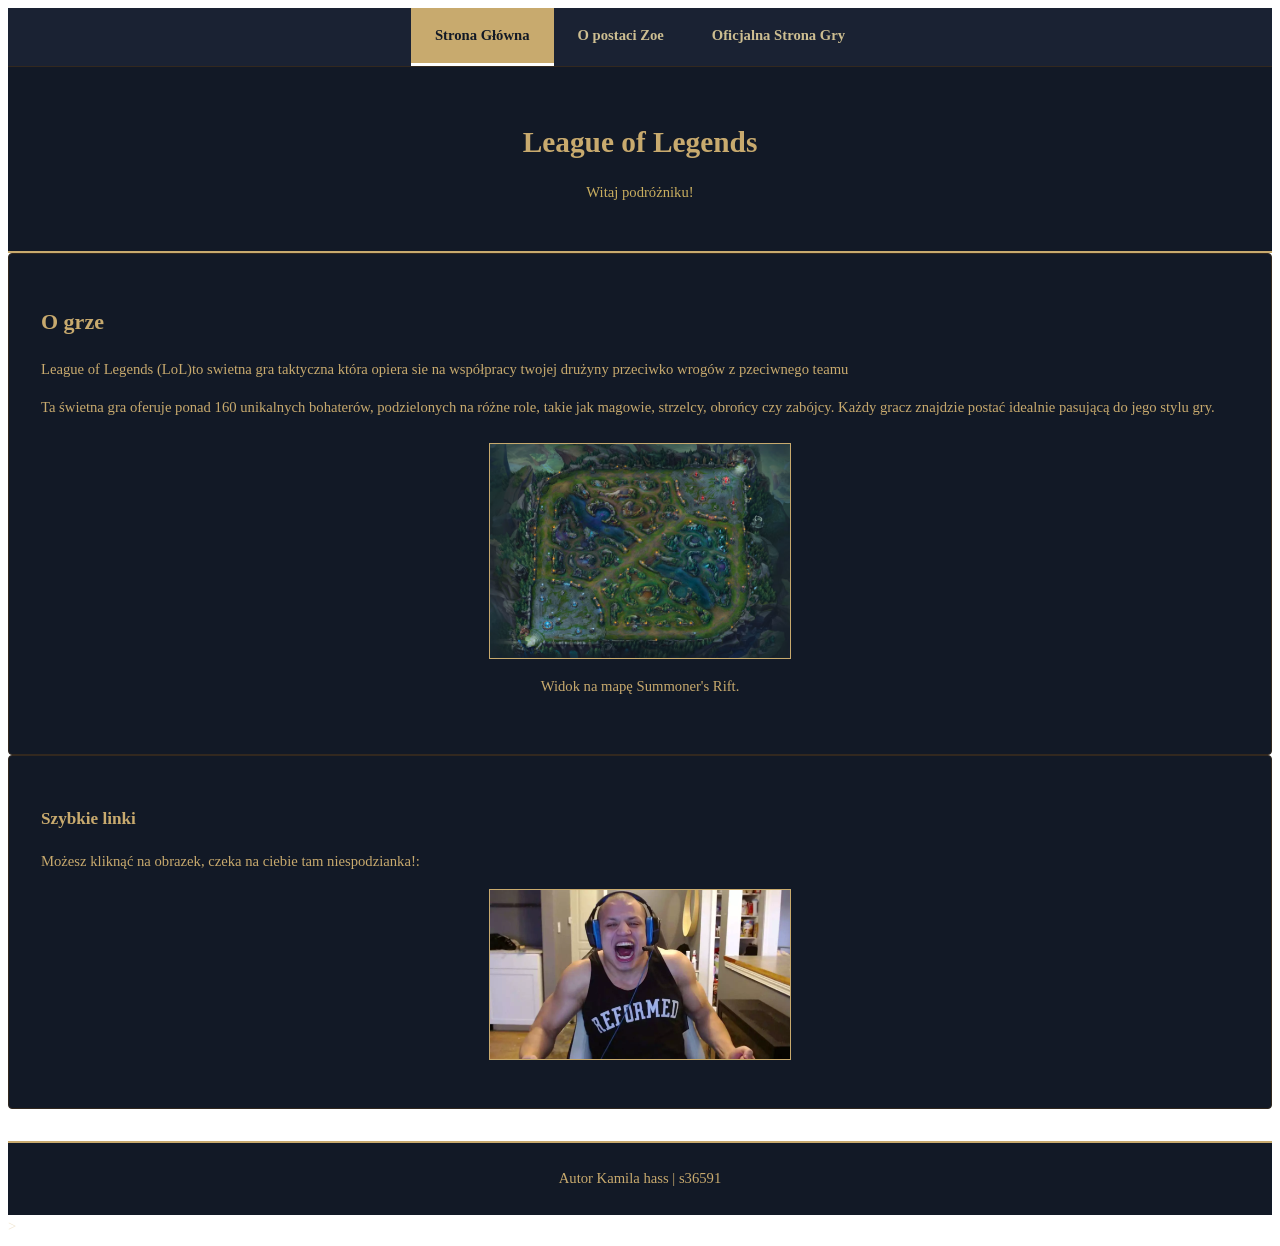
<file: index.html>
<!DOCTYPE html>
<html lang="en">
<head>
    <meta charset="UTF-8">
    <meta name="viewport" content="width=device-width, initial-scale=1.0">
    <title>Husky</title>

    <link rel="stylesheet" href="styl.css">
</head>
<body>
    <nav>
        <a href="index.html" class="active">Strona Główna</a>
         <a href="zoe.html">O postaci Zoe</a>
        <a href="https://www.leagueoflegends.com/pl-pl/">Oficjalna Strona Gry</a>
    </nav>
    <header>
        <h1>League of Legends</h1>
        <p> Witaj podróżniku!</p>
    </header>
    <main class="main-container">
         <section class="content-box">
            <h2>O grze</h2>
            <p>League of Legends (LoL)<bold>to swietna</bold> gra taktyczna która opiera sie na współpracy twojej drużyny przeciwko wrogów z pzeciwnego teamu </p>
            <p>Ta <bold>świetna</bold> gra oferuje ponad 160 unikalnych bohaterów, podzielonych na różne role, takie jak magowie, strzelcy, obrońcy czy zabójcy. Każdy gracz znajdzie postać idealnie pasującą do jego stylu gry.</p>
              <figure>
                <img src="grafika/lol-mapa.avif" alt="mapa lola" class="responsive-img"
                <figcaption>Widok na mapę Summoner's Rift.</figcaption>
                
            </figure>

         </section>
  <section class="sidebar-box">
            <h3>Szybkie linki </h3>
            <p>Możesz kliknąć na obrazek, czeka na ciebie tam niespodzianka!:</p>
             <img src="tyler1-reformed.webp" alt="Grafika nawigacyjna" usemap="#nav-map" class="responsive-img">
            <map name="nav-map">
                <area shape="rect" coords="0,0,150,150" alt="Zoe" href="zoe.html">
                <area shape="rect" coords="151,0,300,150" alt="Oficjalna" href="https://www.leagueoflegends.com/pl-pl/">
            </map>
    </section>
      
      
    


    </main>

   <footer>
    <a>Autor Kamila hass | s36591</a>
   </footer>


</body>
</html>>
</file>
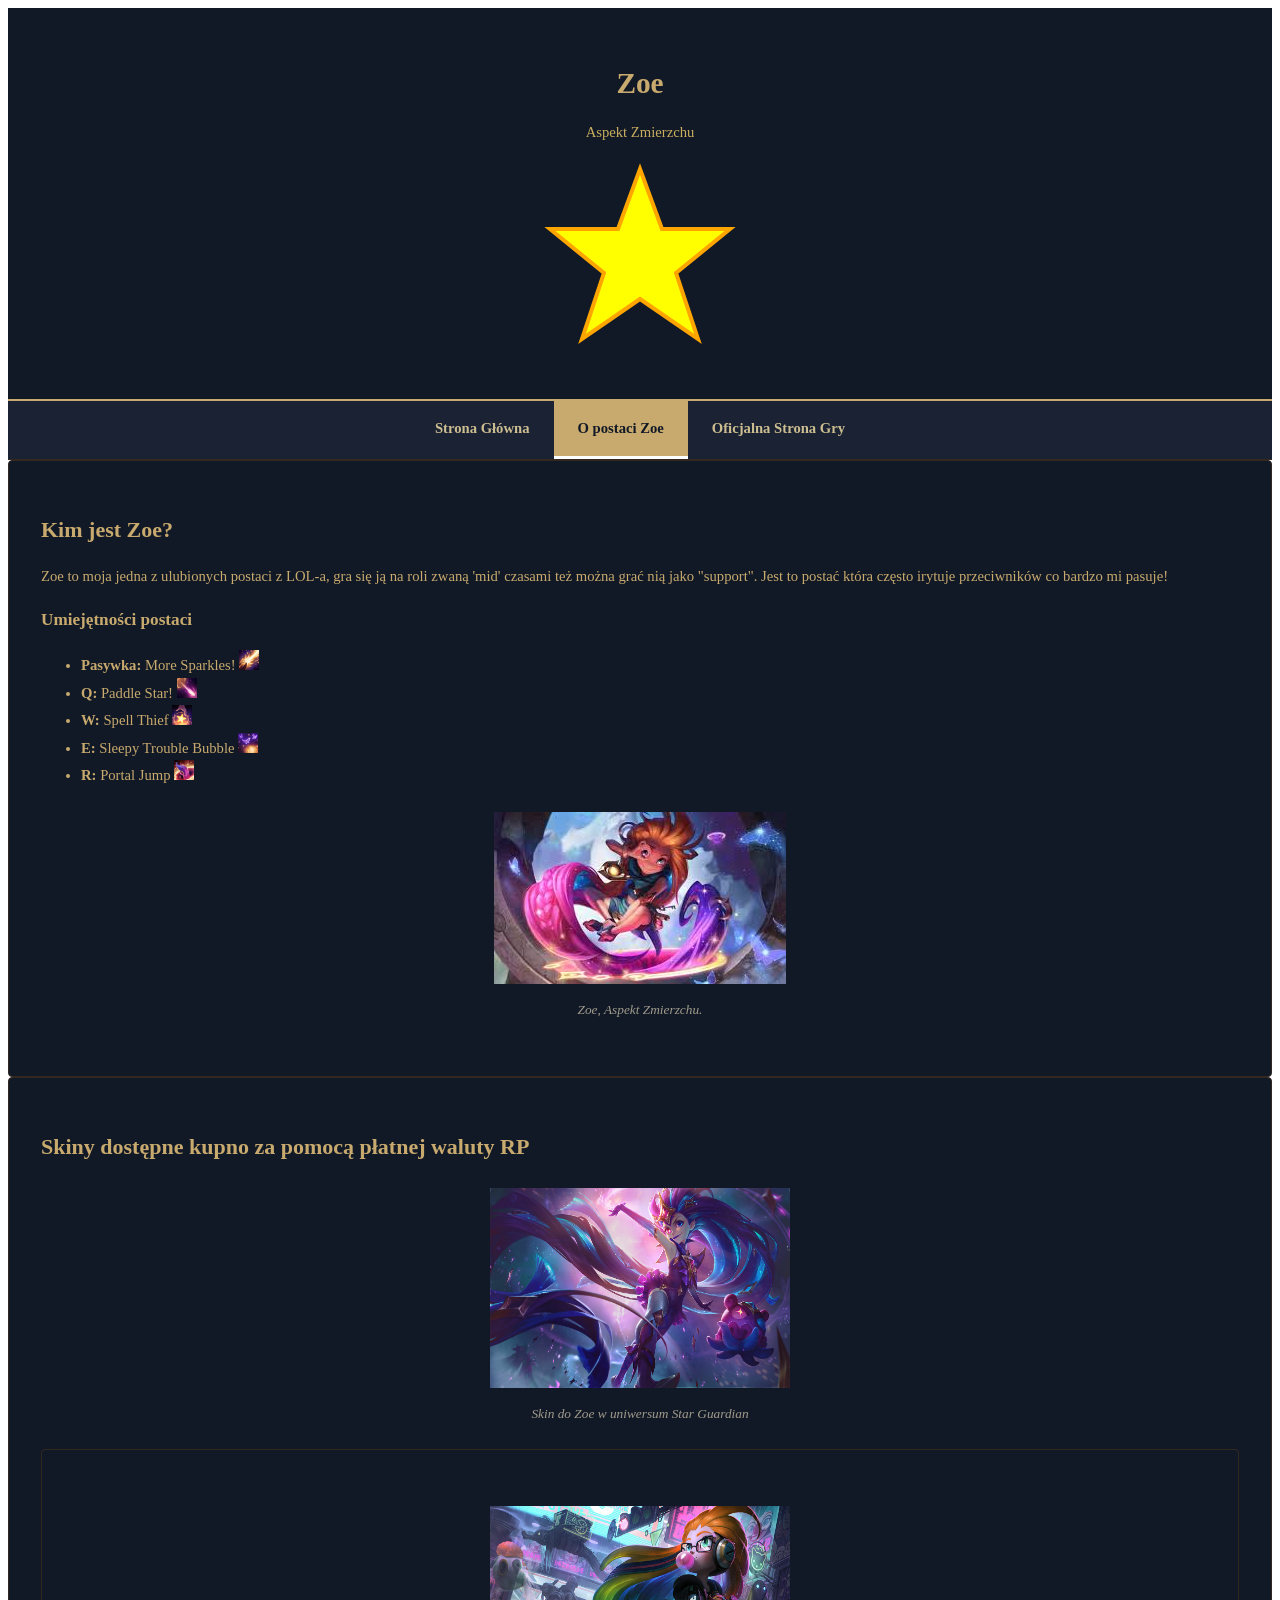
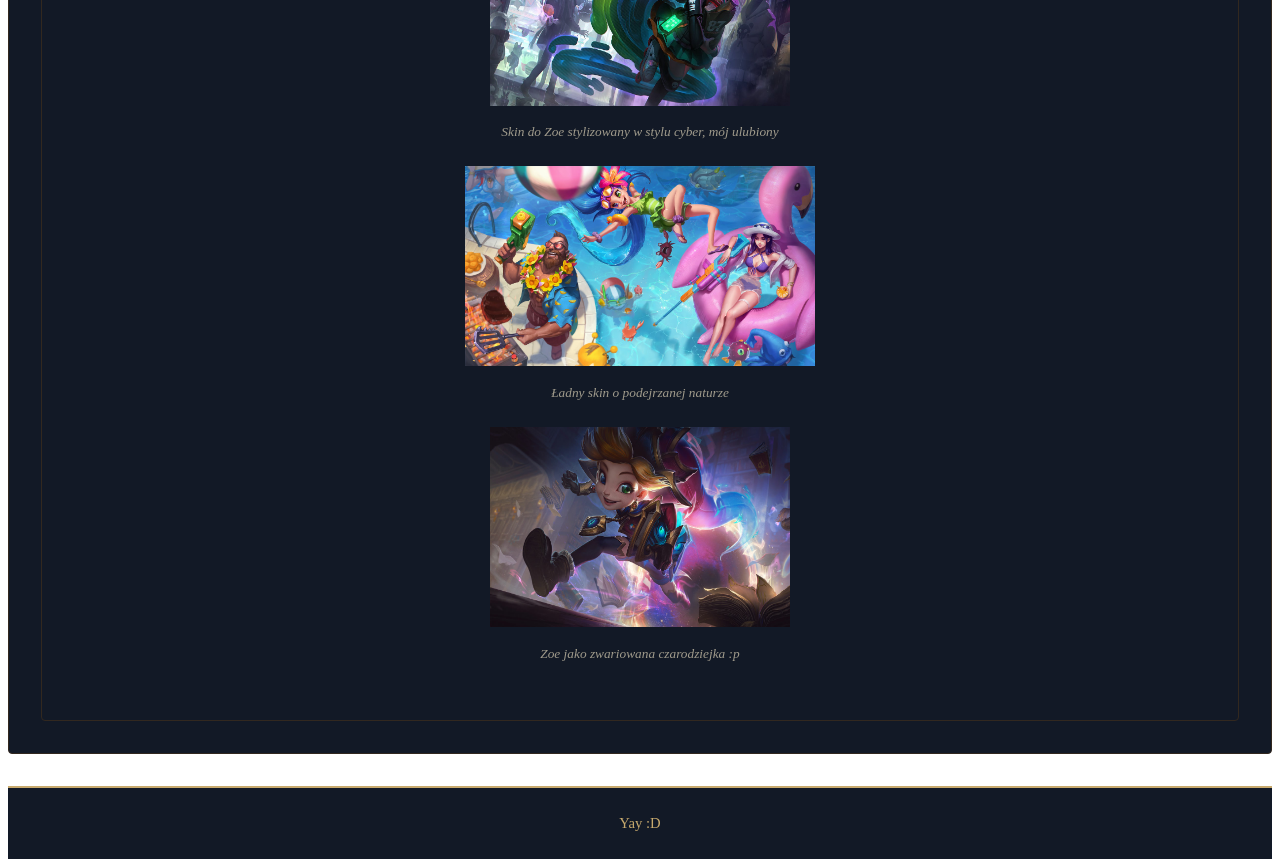
<file: zoe.html>
<!DOCTYPE html>
<html lang="en">
<head>
    <meta charset="UTF-8">
    <meta name="viewport" content="width=device-width, initial-scale=1.0">
    <title>zoe</title>
    <style>


@media (max-width: 768px) {
    .main-container {
        grid-template-columns: 1fr;
    }
}

@keyframes obrot {
    from {
        transform: rotate(0deg);
    }
    to {
        transform: rotate(360deg);
    }
}

#gwiazda { transform-origin: center;
    animation: obrot 10s linear infinite;
}





    </style>
<link rel="stylesheet" href="styl.css">



</head>
<body>
    <header>
        <h1>Zoe</h1>
        <p>Aspekt Zmierzchu</p>
        <svg width="200" height="200" viewBox="0 0 100 100">
        <polygon id="gwiazda" fill="yellow" stroke="orange" stroke-width="2" 
                 points="50,5 61,35 95,35 68,57 79,90 50,70 21,90 32,57 5,35 39,35" />
    </svg>

    </header>
    <nav>
        <a href="index.html">Strona Główna</a>
        <a href="zoe.html" class="active">O postaci Zoe</a>
        <a href="https://www.leagueoflegends.com/pl-pl/">Oficjalna Strona Gry</a>
    </nav>

    <main class="main-container">
        <section class="content-box">
            <h2>Kim jest Zoe?</h2>
            <p>Zoe to moja jedna z ulubionych postaci z LOL-a, gra się ją na roli zwaną 'mid' czasami też można grać nią jako "support". Jest to postać która często irytuje przeciwników co bardzo mi pasuje!</p>
            <h3>Umiejętności postaci</h3>
            <ul>
                <li><strong>Pasywka:</strong> More Sparkles! <img src="grafika\Zoe_P.png" height="20px"; width="20px"></li>
                <li><strong>Q:</strong> Paddle Star! <img src="grafika/ZoeQ.png" height="20px"; width="20px"></li>
                <li><strong>W:</strong> Spell Thief <img src="grafika/ZoeW.png" height="20px"; width="20px"></li>
                <li><strong>E:</strong> Sleepy Trouble Bubble <img src="grafika/ZoeE.png" height="20px"; width="20px"></li>
                <li><strong>R:</strong> Portal Jump <img src="grafika/ZoeR.png" height="20px"; width="20px"></li>
            </ul>
            <figure>
                <img src="grafika/zoe.jpg" alt="Zoe">
                <figcaption>Zoe, Aspekt Zmierzchu.</figcaption>
            </figure>
</section>
 <main class="main-container">
   <section class="content-box">
    <h2> Skiny dostępne kupno za pomocą płatnej waluty <bold>RP</bold></h2>
      <figure> <img src="grafika/Zoe_star guardian.jpg" alt="Star guardian" height="200px"; width="300">
         <figcaption >Skin do Zoe w uniwersum Star Guardian</figcaption>
         </figure>
   

  
 <main class="main-container">
   <section class="content-box">
    
      <figure> <img src="grafika/Zoe_cyber.jpg" alt="cyber" height="200px"; width="300">
         <figcaption >Skin do Zoe stylizowany w stylu cyber, mój ulubiony</figcaption>
         </figure>

<figure> <img src="grafika/Zoe_pool party.jpg" alt="Pool" height="200px"; width="350">
         <figcaption >Ładny skin o podejrzanej naturze</figcaption>
         </figure>


         <figure> <img src="grafika/Zoe_arcanist18.jpg" alt="arcana" height="200px"; width="300">
         <figcaption >Zoe jako zwariowana czarodziejka :p</figcaption>
         </figure>
   </section>
   </section>


   </section>








 </main>

<footer>
Yay :D

</footer>



            
</body> 
</html>
</file>
<file: styl.css>
body {
        font-family: 'Segoe UI'
        background-color #0b0f19;
        color: #f0e6d2;
        line-height: 1.6;
        font-size: 11pt;
     }




      header {
        background-color: rgb(18, 25, 38);
        border-bottom: 2px solid rgb(200, 170, 110) ;
        padding: 32px;
        text-align: center;
        color: rgb(201, 174, 95);
     }
header h1 {
    color: #c8aa6e;
    font-size: 22pt;
    margin-bottom: 8px;
}


     .responsive-img {
    max-width: 100%;
    width: 300px;
    height: 150 px;
    display: block;
    margin: 24px auto;
    border: 1px solid #c8aa6e;
}

figure {
    margin: 24px 0;
    text-align: center;
}

figcaption {
    font-size: 10pt;
    color: #a09b8c;
    font-style: italic;
    margin-top: 8px;
}

nav {
    background-color: #1a2233;
    display: flex;
    justify-content: center;
    border-bottom: 1px solid #32281f;
}
nav a {
    color: #cdbe91;
    padding: 16px 24px;
    text-decoration: none;
    font-weight: bold;
    transition: background-color 0.3s, color 0.3s;
}
nav a:hover {
    background-color: #c8aa6e;
    color: #121926;
}
nav a.active {
    background-color: #c8aa6e;
    color: #121926;
    border-bottom: 3px solid #ffffff;
}

footer {
    background-color: #121926;
    border-top: 2px solid #c8aa6e;
    padding: 24px;
    text-align: center;
    margin-top: 32px;
    color: #c8aa6e;
}
main-container {
    max-width: 1200px;
    margin: 32px auto;
    padding: 0 16px;
    display: grid;
    grid-template-columns: 2fr 1fr;
    gap: 32px;
    
}
text-center {grid-template-columns: 1fr;
    text-align: center;
}
.content-box, .sidebar-box {
    background-color: #121926;
    padding: 2rem;
    border: 1px solid #32281f;
    border-radius: 4px;
    color: #c8aa6e;
}
.responsive-img {
    max-width: 100%;
    height: auto;
    display: block;
    margin: 16px auto;
    border: 1px solid #c8aa6e;
}

@media (max-width: 768px) {
    .main-container {
        grid-template-columns: 1fr;
    }
}
</file>
